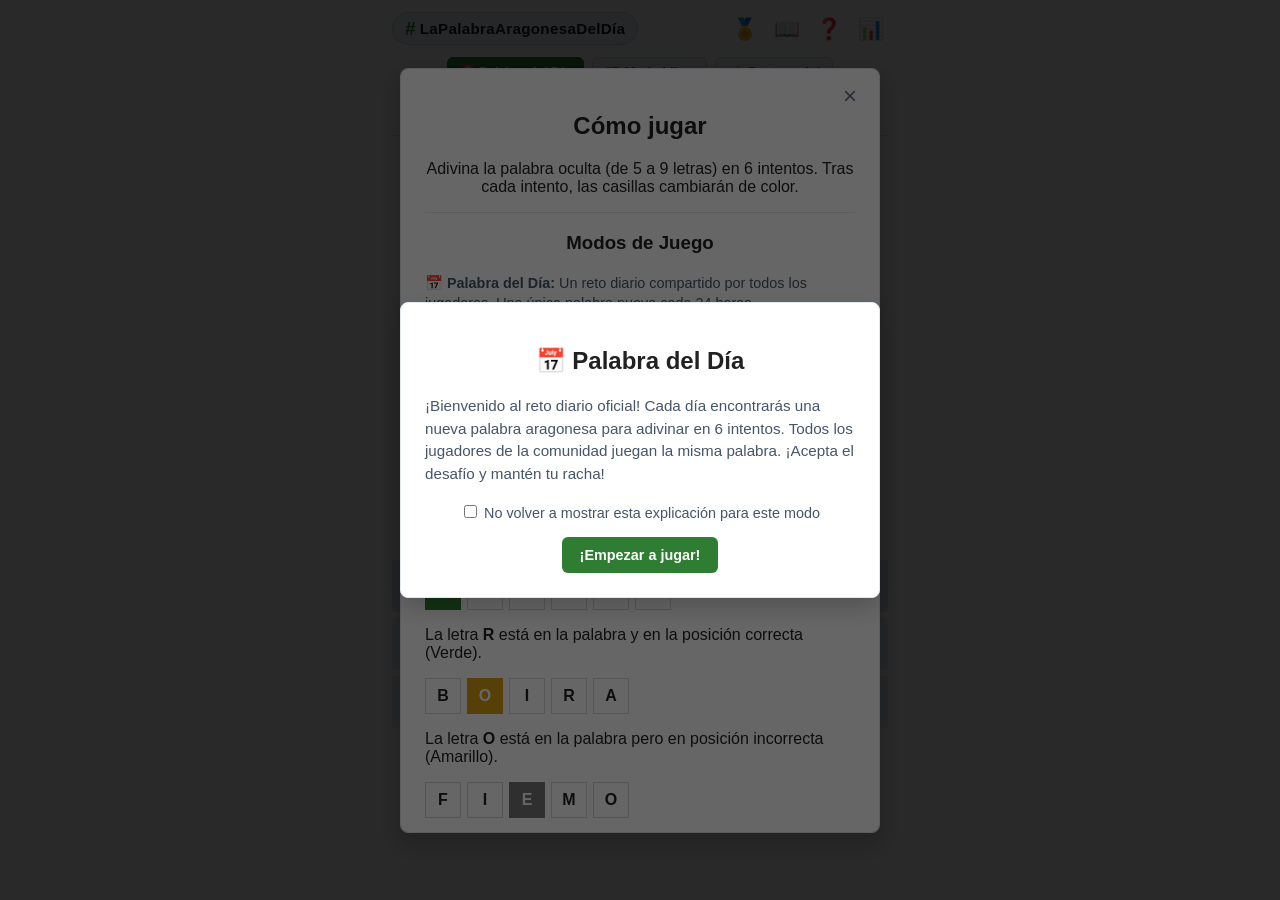
<file: index.html>
<!DOCTYPE html>
<html lang="es">
<head>
  <meta charset="UTF-8">
  <meta name="viewport" content="width=device-width, initial-scale=1.0">
  <meta name="description" content="Adivina la palabra aragonesa del día en 6 intentos. Pon a prueba y amplía tu vocabulario sobre la lengua aragonesa de forma divertida y gratuita.">
  <title>La Palabra Aragonesa del Día</title>

  <!-- PWA & Mobile Display Setup -->
  <meta name="theme-color" content="#2e7d32">
  <meta name="mobile-web-app-capable" content="yes">
  <meta name="apple-mobile-web-app-capable" content="yes">
  <meta name="apple-mobile-web-app-status-bar-style" content="default">
  <meta name="apple-mobile-web-app-title" content="La Palabra Aragonesa del Día">

  <!-- Favicon e iconos para dispositivos -->
  <link rel="icon" type="image/png" sizes="32x32" href="favicon.png">
  <link rel="icon" type="image/png" sizes="16x16" href="favicon.png">
  <link rel="apple-touch-icon" sizes="180x180" href="favicon.png">

  <!-- Configuración PWA / Web App Manifest -->
  <link rel="manifest" href="manifest.json">

  <!-- Registro automático de Service Worker para PWA -->
  <script>
    if ('serviceWorker' in navigator) {
      window.addEventListener('load', () => {
        navigator.serviceWorker.register('sw.js').catch(err => console.log('SW registration failed:', err));
      });
    }
  </script>

  <!-- SDK de OneSignal Web Push v16 -->
  <script src="https://cdn.onesignal.com/sdks/web/v16/OneSignalSDK.page.js" defer></script>
  <script>
    window.OneSignalDeferred = window.OneSignalDeferred || [];
    OneSignalDeferred.push(async function(OneSignal) {
      await OneSignal.init({
        appId: "89c2ebcd-bc32-4dea-bcd6-ec680aec20e6",
        serviceWorkerParam: { scope: "/la-palabra-aragonesa/" },
        serviceWorkerPath: "OneSignalSDKWorker.js",
        promptOptions: {
          slidedown: {
            prompts: [
              {
                type: "push",
                autoPrompt: true,
                text: {
                  actionMessage: "¿Quieres recibir avisos con la palabra aragonesa del día?",
                  acceptButton: "Permitir",
                  cancelButton: "Ahora no"
                }
              }
            ]
          }
        }
      });
    });
  </script>

  <link rel="stylesheet" href="style.css">
</head>
<body>

  <div class="app-container">
    <header>
      <div class="header-top">
        <div class="hashtag-title">
          <span class="hashtag-symbol">#</span>
          <h1>LaPalabraAragonesaDelDía</h1>
        </div>
        <div class="menu-buttons">
          <button id="btn-badges" class="icon-btn" title="Emblemas y Logros">🏅</button>
          <button id="btn-dictionary" class="icon-btn" title="Diccionario">📖</button>
          <button id="btn-help" class="icon-btn" title="Cómo jugar">❓</button>
          <button id="btn-stats" class="icon-btn" title="Estadísticas">📊</button>
        </div>
      </div>

      <!-- Selector de Modos unificado con emojis -->
      <div class="mode-selector">
        <button id="btn-mode-daily" class="mode-btn active">📅 Palabra del Día</button>
        <button id="btn-mode-free" class="mode-btn">🗺️ Modo Libre</button>
        <button id="btn-mode-timeattack" class="mode-btn">⚡ Contrarreloj</button>
        <button id="btn-mode-definitions" class="mode-btn">📜 Definiciones</button>
      </div>
    </header>

    <main>
      <!-- Indicador Modo Libre -->
      <div id="free-mode-controls" class="free-controls hidden">
        <span id="word-number-badge" class="word-badge">Palabra 1</span>
      </div>

      <!-- Controles / Indicadores del Modo Contrarreloj -->
      <div id="timeattack-controls" class="free-controls hidden">
        <span id="timeattack-timer-badge" class="word-badge">⏱️ 02:00</span>
        <span id="timeattack-score-badge" class="word-badge">🔥 Palabras: 0</span>
      </div>

      <!-- Controles / Indicadores del Modo Definiciones -->
      <div id="definitions-controls" class="free-controls hidden">
        <span id="definitions-timer-badge" class="word-badge">⏱️ 01:30</span>
        <span id="definitions-score-badge" class="word-badge">🔥 Palabras: 0</span>
      </div>

      <!-- Aviso diario completado -->
      <div id="daily-completed-banner" class="completed-banner hidden">
        ¡Ya has jugado la palabra de hoy! Vuelve mañana para un nuevo reto.
      </div>

      <!-- Definición destacada para el Modo Definiciones -->
      <div id="definitions-box-panel" class="definition-box hidden" style="margin-top: 0; margin-bottom: 12px; width: 100%;">
        <strong>Definición:</strong> <span id="definitions-text-span">Cargando definición...</span>
      </div>

      <!-- Botón de Pistas (Directo, sin anuncios) -->
      <div class="hint-container">
        <button id="btn-hint" class="hint-btn">💡 Pista 1/3 (Descartar letras)</button>
      </div>

      <!-- Tablero -->
      <div id="game-board"></div>

      <!-- Botones de Acción en Tablero Principal -->
      <div id="main-game-actions" class="main-actions-container">
        <button id="btn-main-next" class="action-btn hidden">Siguiente palabra ➡️</button>
        <button id="btn-main-retry" class="action-btn hidden">🔄 Reintentar palabra</button>
      </div>

      <!-- Teclado Virtual -->
      <div id="keyboard">
        <div class="keyboard-row">
          <button class="key" data-key="Q">Q</button>
          <button class="key" data-key="W">W</button>
          <button class="key" data-key="E">E</button>
          <button class="key" data-key="R">R</button>
          <button class="key" data-key="T">T</button>
          <button class="key" data-key="Y">Y</button>
          <button class="key" data-key="U">U</button>
          <button class="key" data-key="I">I</button>
          <button class="key" data-key="O">O</button>
          <button class="key" data-key="P">P</button>
        </div>
        <div class="keyboard-row">
          <button class="key" data-key="A">A</button>
          <button class="key" data-key="S">S</button>
          <button class="key" data-key="D">D</button>
          <button class="key" data-key="F">F</button>
          <button class="key" data-key="G">G</button>
          <button class="key" data-key="H">H</button>
          <button class="key" data-key="J">J</button>
          <button class="key" data-key="K">K</button>
          <button class="key" data-key="L">L</button>
          <button class="key" data-key="Ñ">Ñ</button>
        </div>
        <div class="keyboard-row">
          <button class="key wide-key" data-key="ENTER">ENVIAR</button>
          <button class="key" data-key="Z">Z</button>
          <button class="key" data-key="X">X</button>
          <button class="key" data-key="C">C</button>
          <button class="key" data-key="V">V</button>
          <button class="key" data-key="B">B</button>
          <button class="key" data-key="N">N</button>
          <button class="key" data-key="M">M</button>
          <button class="key wide-key" data-key="BACKSPACE">⌫</button>
        </div>
      </div>
    </main>
  </div>

  <!-- Modal Emblemas / Logros -->
  <div id="badges-modal" class="modal hidden">
    <div class="modal-content">
      <button id="close-badges" class="close-btn">×</button>
      <h2>🏅 Emblemas y Logros</h2>
      <div id="badges-counter" class="dict-counter">Desbloqueados: 0 / 100</div>
      <div id="badges-grid" class="badges-grid"></div>
      <div class="modal-actions">
        <button id="btn-modal-close-badges" class="action-btn-secondary">Cerrar</button>
      </div>
    </div>
  </div>

  <!-- Modal Diccionario -->
  <div id="dictionary-modal" class="modal hidden">
    <div class="modal-content">
      <button id="close-dictionary" class="close-btn">×</button>
      <h2>📖 Diccionario de Palabras</h2>
      <input type="text" id="dict-search-input" placeholder="Buscar palabra descubierta..." />
      <div id="dict-counter" class="dict-counter">Descubiertas: 0</div>
      <div id="dictionary-list" class="dictionary-list"></div>
      <div class="modal-actions">
        <button id="btn-modal-close-dict" class="action-btn-secondary">Cerrar</button>
      </div>
    </div>
  </div>

  <!-- Modal Instrucciones Ampliado -->
  <div id="help-modal" class="modal hidden">
    <div class="modal-content tutorial-content">
      <button id="close-help" class="close-btn">×</button>
      <h2>Cómo jugar</h2>
      <p>Adivina la palabra oculta (de 5 a 9 letras) en 6 intentos. Tras cada intento, las casillas cambiarán de color.</p>

      <hr class="tutorial-divider">
      <h3>Modos de Juego</h3>
      <div style="text-align: left; font-size: 0.9rem; color: #475569; line-height: 1.4; margin-bottom: 12px;">
        <p>📅 <strong>Palabra del Día:</strong> Un reto diario compartido por todos los jugadores. Una única palabra nueva cada 24 horas.</p>
        <p>🗺️ <strong>Modo Libre:</strong> Juega de forma ilimitada a tu ritmo, pasando a la siguiente palabra o reintentándola cuando quieras.</p>
        <p>⚡ <strong>Contrarreloj:</strong> Tienes 2 minutos para adivinar tantas palabras de 5 y 6 letras como puedas. ¡Cada acierto te da +15 segundos extra!</p>
        <p>📜 <strong>Definiciones:</strong> Cuentas con 90 segundos para adivinar palabras guiándote únicamente por su definición en aragonés.</p>
      </div>

      <hr class="tutorial-divider">
      <h3>Ejemplos de Colores</h3>

      <div class="tutorial-example">
        <div class="row">
          <div class="tile-sample correct">R</div>
          <div class="tile-sample">A</div>
          <div class="tile-sample">S</div>
          <div class="tile-sample">M</div>
          <div class="tile-sample">I</div>
          <div class="tile-sample">A</div>
        </div>
        <p>La letra <strong>R</strong> está en la palabra y en la posición correcta (Verde).</p>
      </div>

      <div class="tutorial-example">
        <div class="row">
          <div class="tile-sample">B</div>
          <div class="tile-sample present">O</div>
          <div class="tile-sample">I</div>
          <div class="tile-sample">R</div>
          <div class="tile-sample">A</div>
        </div>
        <p>La letra <strong>O</strong> está en la palabra pero en posición incorrecta (Amarillo).</p>
      </div>

      <div class="tutorial-example">
        <div class="row">
          <div class="tile-sample">F</div>
          <div class="tile-sample">I</div>
          <div class="tile-sample absent">E</div>
          <div class="tile-sample">M</div>
          <div class="tile-sample">O</div>
        </div>
        <p>La letra <strong>E</strong> no se encuentra en la palabra (Gris).</p>
      </div>

      <hr class="tutorial-divider">

      <div class="dont-show-container">
        <label for="dont-show-help">
          <input type="checkbox" id="dont-show-help">
          No volver a mostrar al comenzar
        </label>
      </div>

      <button id="start-game-btn" class="action-btn">¡Entendido, a jugar!</button>
    </div>
  </div>

  <!-- Modal de Introducción Específica por Modo -->
  <div id="mode-intro-modal" class="modal hidden">
    <div class="modal-content">
      <h2 id="mode-intro-title">Título del Modo</h2>
      <p id="mode-intro-text" style="text-align: left; font-size: 0.95rem; color: #475569; line-height: 1.5; margin: 16px 0;"></p>
      <div class="dont-show-container">
        <label for="dont-show-mode-intro">
          <input type="checkbox" id="dont-show-mode-intro">
          No volver a mostrar esta explicación para este modo
        </label>
      </div>
      <div class="modal-actions">
        <button id="mode-intro-ok-btn" class="action-btn">¡Empezar a jugar!</button>
      </div>
    </div>
  </div>

  <!-- Modal Resultado de Partida -->
  <div id="result-modal" class="modal hidden">
    <div class="modal-content">
      <div id="result-banner" class="feedback-banner"></div>

      <div id="result-word-definition" class="definition-box hidden"></div>

      <div id="result-countdown-box" class="countdown-box hidden">
        <span>Próxima palabra diaria en:</span>
        <div id="daily-timer" class="timer-digits">00:00:00</div>
      </div>

      <div class="modal-actions">
        <button id="btn-share" class="action-btn-secondary hidden">📤 Compartir resultado</button>
        <button id="btn-next-word" class="action-btn hidden">Siguiente palabra ➡️</button>
        <button id="btn-retry-word" class="action-btn hidden">🔄 Reintentar palabra</button>
        <button id="btn-close-result-modal" class="action-btn-secondary">Cerrar</button>
      </div>
    </div>
  </div>

  <!-- Modal Estadísticas -->
  <div id="stats-modal" class="modal hidden">
    <div class="modal-content">
      <button id="close-stats" class="close-btn">×</button>

      <h2>Estadísticas</h2>

      <div class="stats-tab-menu">
        <button class="stats-tab-btn active" data-tab="daily">Palabra del Día</button>
        <button class="stats-tab-btn" data-tab="free">Modo Libre</button>
        <button class="stats-tab-btn" data-tab="timeattack">Contrarreloj</button>
        <button class="stats-tab-btn" data-tab="definitions">Definiciones</button>
        <button class="stats-tab-btn" data-tab="total">Total</button>
      </div>
      
      <div class="stats-summary">
        <div class="stat-box">
          <span id="stat-played" class="stat-num">0</span>
          <span class="stat-label">Jugadas</span>
        </div>
        <div class="stat-box">
          <span id="stat-winrate" class="stat-num">0%</span>
          <span class="stat-label">% Victorias</span>
        </div>
        <div class="stat-box">
          <span id="stat-streak" class="stat-num">0</span>
          <span class="stat-label">Racha actual</span>
        </div>
        <div class="stat-box">
          <span id="stat-maxstreak" class="stat-num">0</span>
          <span class="stat-label">Racha máx.</span>
        </div>
      </div>

      <!-- Apartado para mostrar el récord de palabras en Contrarreloj -->
      <div id="stat-timeattack-record-container" class="stat-time-record-box hidden">
        <span class="stat-time-title">⚡ Récord Contrarreloj (Palabras):</span>
        <span id="stat-timeattack-best" class="stat-time-value">0</span>
      </div>

      <!-- Apartado para mostrar el récord de palabras en Definiciones -->
      <div id="stat-definitions-record-container" class="stat-time-record-box hidden">
        <span class="stat-time-title">📜 Récord Definiciones (Palabras):</span>
        <span id="stat-definitions-best" class="stat-time-value">0</span>
      </div>

      <h3>Distribución de intentos</h3>
      <div id="guess-distribution" class="distribution-container"></div>

      <div class="modal-actions">
        <button id="btn-modal-close-stats" class="action-btn-secondary">Cerrar</button>
      </div>
    </div>
  </div>

  <!-- Modal de Alerta Personalizado -->
  <div id="custom-alert-modal" class="modal hidden">
    <div class="modal-content alert-modal-content">
      <h3 class="alert-modal-title">La Palabra Aragonesa del Día</h3>
      <p id="custom-alert-message" class="alert-modal-text"></p>
      <div id="custom-alert-actions" class="modal-actions">
        <button id="custom-alert-ok-btn" class="action-btn">Aceptar</button>
        <button id="custom-alert-cancel-btn" class="action-btn-secondary hidden">Cancelar</button>
      </div>
    </div>
  </div>

  <script src="script.js"></script>
</body>
</html>
</file>
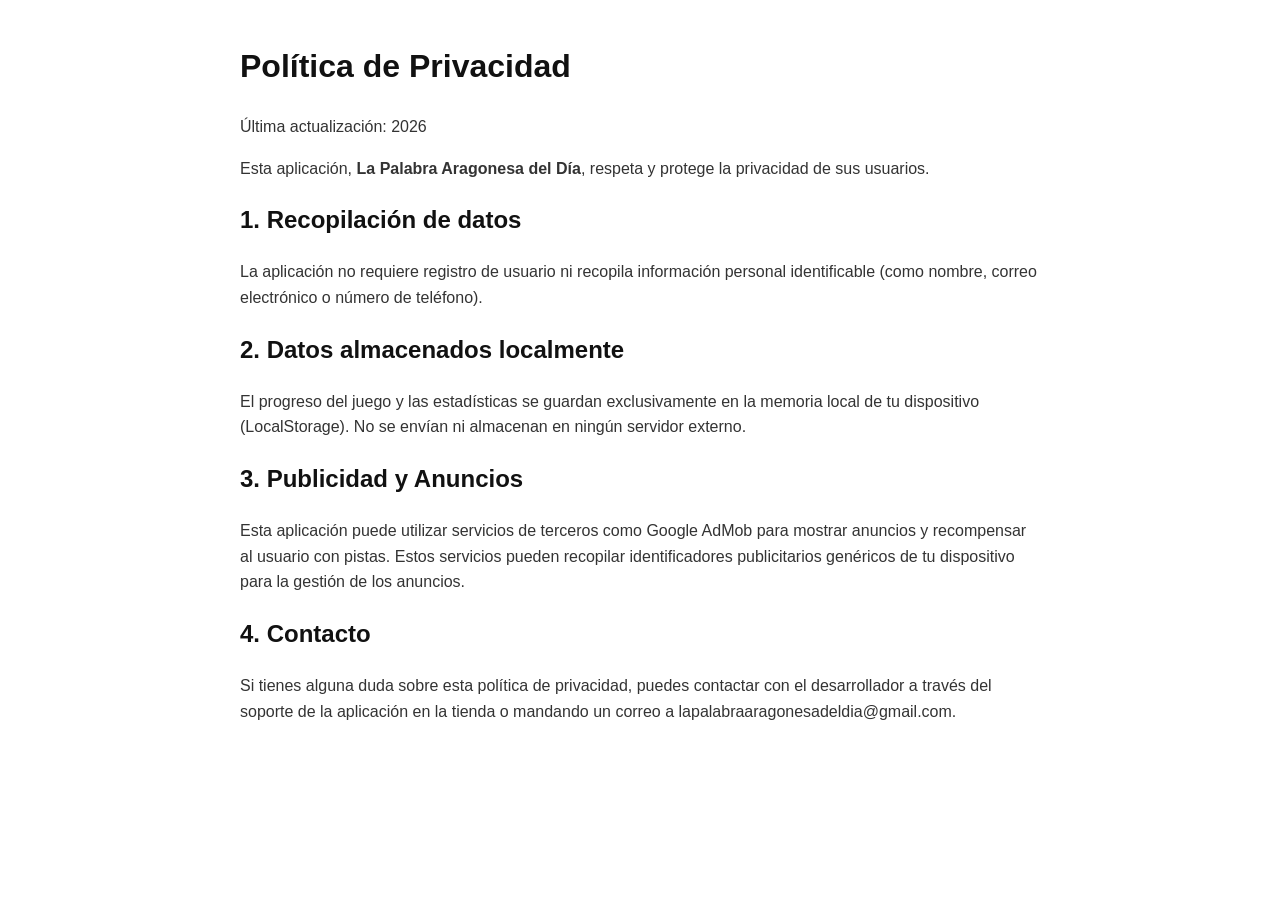
<file: privacy.html>
<!DOCTYPE html>
<html lang="es">
<head>
    <meta charset="UTF-8">
    <meta name="viewport" content="width=device-width, initial-scale=1.0">
    <title>Política de Privacidad - La Palabra Aragonesa del Día</title>
    <style>
        body { font-family: sans-serif; line-height: 1.6; max-width: 800px; margin: 0 auto; padding: 20px; color: #333; }
        h1, h2 { color: #111; }
    </style>
</head>
<body>
    <h1>Política de Privacidad</h1>
    <p>Última actualización: 2026</p>
    
    <p>Esta aplicación, <strong>La Palabra Aragonesa del Día</strong>, respeta y protege la privacidad de sus usuarios.</p>

    <h2>1. Recopilación de datos</h2>
    <p>La aplicación no requiere registro de usuario ni recopila información personal identificable (como nombre, correo electrónico o número de teléfono).</p>

    <h2>2. Datos almacenados localmente</h2>
    <p>El progreso del juego y las estadísticas se guardan exclusivamente en la memoria local de tu dispositivo (LocalStorage). No se envían ni almacenan en ningún servidor externo.</p>

    <h2>3. Publicidad y Anuncios</h2>
    <p>Esta aplicación puede utilizar servicios de terceros como Google AdMob para mostrar anuncios y recompensar al usuario con pistas. Estos servicios pueden recopilar identificadores publicitarios genéricos de tu dispositivo para la gestión de los anuncios.</p>

    <h2>4. Contacto</h2>
    <p>Si tienes alguna duda sobre esta política de privacidad, puedes contactar con el desarrollador a través del soporte de la aplicación en la tienda o mandando un correo a lapalabraaragonesadeldia@gmail.com.</p>
</body>
</html>
</file>
<file: style.css>
:root {
  --color-correct: #2e7d32;
  --color-present: #d9a014;
  --color-absent: #757575;
  --color-bg: #ffffff;
  --color-card-bg: #ffffff;
  --color-text: #212121;
  --color-border: #d3d6da;
  --color-key-bg: #e2e8f0;
  --color-key-text: #1e293b;
}

* {
  box-sizing: border-box;
}

body {
  margin: 0;
  background-color: var(--color-bg);
  color: var(--color-text);
  font-family: 'Segoe UI', Tahoma, Geneva, Verdana, sans-serif;
  display: flex;
  justify-content: center;
  align-items: flex-start;
  min-height: 100vh;
}

.hidden {
  display: none !important;
}

.app-container {
  width: 100%;
  max-width: 520px;
  padding: 12px;
  display: flex;
  flex-direction: column;
  align-items: center;
}

header {
  width: 100%;
  border-bottom: 1px solid #e0e0e0;
  padding-bottom: 12px;
  margin-bottom: 12px;
}

.header-top {
  display: flex;
  justify-content: space-between;
  align-items: center;
}

/* Estilo Hashtag para el Título */
.hashtag-title {
  display: flex;
  align-items: center;
  gap: 4px;
  background-color: #f1f5f9;
  padding: 6px 12px;
  border-radius: 20px;
  border: 1px solid #cbd5e1;
  max-width: fit-content;
}

.hashtag-symbol {
  font-size: 1.2rem;
  font-weight: 900;
  color: var(--color-correct);
  line-height: 1;
}

.hashtag-title h1 {
  font-size: 0.95rem;
  font-weight: 800;
  margin: 0;
  letter-spacing: 0.3px;
  color: #0f172a;
  text-transform: none;
  white-space: nowrap;
}

.menu-buttons {
  display: flex;
  gap: 8px;
}

.icon-btn {
  background: none;
  border: none;
  font-size: 1.3rem;
  cursor: pointer;
  padding: 4px;
  border-radius: 4px;
}

.icon-btn:hover {
  background-color: #f1f5f9;
}

.mode-selector {
  display: flex;
  justify-content: center;
  flex-wrap: wrap;
  gap: 8px;
  margin-top: 12px;
}

.mode-btn {
  background: #f1f5f9;
  color: #475569;
  border: 1px solid #cbd5e1;
  padding: 6px 12px;
  cursor: pointer;
  font-size: 0.8rem;
  border-radius: 6px;
  font-weight: bold;
}

.mode-btn.active {
  background: var(--color-correct);
  color: #fff;
  border-color: var(--color-correct);
}

main {
  width: 100%;
  display: flex;
  flex-direction: column;
  align-items: center;
}

.free-controls {
  display: flex;
  justify-content: center;
  align-items: center;
  width: 100%;
  margin-bottom: 12px;
}

.word-badge {
  background: #f1f5f9;
  color: #334155;
  padding: 6px 14px;
  border-radius: 16px;
  font-size: 0.9rem;
  font-weight: bold;
  border: 1px solid #cbd5e1;
}

.completed-banner {
  background-color: #3b82f6;
  color: #fff;
  padding: 10px 14px;
  border-radius: 6px;
  font-size: 0.85rem;
  font-weight: bold;
  margin-bottom: 12px;
  text-align: center;
  width: 100%;
}

/* Botón de Pistas */
.hint-container {
  display: flex;
  justify-content: center;
  width: 100%;
  margin-bottom: 12px;
}

.hint-btn {
  background-color: #d97706;
  color: #ffffff;
  padding: 8px 16px;
  border-radius: 20px;
  font-weight: bold;
  border: none;
  cursor: pointer;
  font-size: 0.85rem;
  transition: background-color 0.2s, opacity 0.2s;
  box-shadow: 0 2px 4px rgba(0, 0, 0, 0.1);
}

.hint-btn:hover:not(:disabled) {
  background-color: #b45309;
}

.hint-btn:disabled {
  background-color: #94a3b8;
  cursor: not-allowed;
  opacity: 0.7;
  box-shadow: none;
}

#game-board {
  display: flex;
  flex-direction: column;
  gap: 6px;
  margin-bottom: 12px;
  width: 100%;
  align-items: center;
}

.board-row {
  display: flex;
  gap: 6px;
  justify-content: center;
  width: 100%;
}

.tile {
  flex: 1;
  max-width: 52px;
  aspect-ratio: 1 / 1;
  border: 2px solid var(--color-border);
  display: flex;
  justify-content: center;
  align-items: center;
  font-size: clamp(1.1rem, 4vw, 1.7rem);
  font-weight: bold;
  text-transform: uppercase;
  border-radius: 4px;
  user-select: none;
  background-color: #fff;
  color: var(--color-text);
  perspective: 1000px;
  transition: border-color 0.2s ease, transform 0.15s ease, background-color 0.2s ease, box-shadow 0.2s ease;
}

.tile.selectable {
  cursor: pointer;
}

.tile.selected {
  border: 4px solid #0284c7 !important;
  background-color: #e0f2fe !important;
  transform: scale(1.08);
  box-shadow: 0 0 10px rgba(2, 132, 199, 0.5);
  z-index: 2;
}

@keyframes flipTile {
  0% { transform: rotateX(0deg); }
  50% { transform: rotateX(90deg); }
  100% { transform: rotateX(0deg); }
}

.tile.flip {
  animation: flipTile 0.5s ease forwards;
}

.tile.filled { border-color: #878a8c; }
.tile.correct { background-color: var(--color-correct); border-color: var(--color-correct); color: #fff; }
.tile.present { background-color: var(--color-present); border-color: var(--color-present); color: #fff; }
.tile.absent { background-color: var(--color-absent); border-color: var(--color-absent); color: #fff; }

.tile.ghost-green {
  border-color: var(--color-correct);
  color: var(--color-correct);
  background-color: rgba(46, 125, 50, 0.1);
}

.main-actions-container {
  display: flex;
  justify-content: center;
  margin-bottom: 14px;
  width: 100%;
}

#keyboard {
  width: 100%;
  display: flex;
  flex-direction: column;
  gap: 6px;
}

.keyboard-row {
  display: flex;
  justify-content: center;
  gap: 4px;
  width: 100%;
}

.key {
  background-color: var(--color-key-bg);
  color: var(--color-key-text);
  border: none;
  border-radius: 4px;
  font-weight: bold;
  height: 52px;
  flex: 1;
  display: flex;
  justify-content: center;
  align-items: center;
  cursor: pointer;
  user-select: none;
  font-size: 0.95rem;
  transition: background-color 0.3s ease;
}

.key.wide-key {
  flex: 1.5;
  font-size: 0.75rem;
}

.key.correct { background-color: var(--color-correct); color: #fff; }
.key.present { background-color: var(--color-present); color: #fff; }
.key.absent { background-color: var(--color-absent); color: #fff; }

.modal {
  position: fixed;
  top: 0;
  left: 0;
  width: 100vw;
  height: 100vh;
  background: rgba(0, 0, 0, 0.6);
  display: flex;
  justify-content: center;
  align-items: center;
  z-index: 9999;
  padding: 16px;
  box-sizing: border-box;
}

.modal-content {
  background: var(--color-card-bg);
  padding: 24px;
  border-radius: 8px;
  width: 100%;
  max-width: 480px;
  text-align: center;
  position: relative;
  max-height: 85vh;
  overflow-y: auto;
  box-shadow: 0 10px 25px rgba(0, 0, 0, 0.2);
  border: 1px solid #e2e8f0;
}

.close-btn {
  position: absolute;
  top: 12px;
  right: 16px;
  background: none;
  border: none;
  color: #64748b;
  font-size: 1.5rem;
  cursor: pointer;
  z-index: 10;
}

.tutorial-divider {
  border: 0;
  border-top: 1px solid #e2e8f0;
  margin: 16px 0;
}

.tutorial-example {
  text-align: left;
  margin-bottom: 12px;
}

.tutorial-example .row {
  display: flex;
  gap: 6px;
  margin-bottom: 4px;
}

.tile-sample {
  width: 36px;
  height: 36px;
  border: 1px solid var(--color-border);
  display: flex;
  justify-content: center;
  align-items: center;
  font-weight: bold;
}

.tile-sample.correct { background: var(--color-correct); border-color: var(--color-correct); color: #fff; }
.tile-sample.present { background: var(--color-present); border-color: var(--color-present); color: #fff; }
.tile-sample.absent { background: var(--color-absent); border-color: var(--color-absent); color: #fff; }

.dont-show-container {
  margin: 16px 0;
  font-size: 0.9rem;
  color: #475569;
}

.action-btn, .action-btn-secondary {
  padding: 10px 18px;
  border-radius: 6px;
  font-weight: bold;
  border: none;
  cursor: pointer;
  font-size: 0.9rem;
}

.action-btn {
  background-color: var(--color-correct);
  color: #fff;
}

.action-btn-secondary {
  background-color: #64748b;
  color: #fff;
}

.feedback-banner {
  padding: 14px;
  border-radius: 6px;
  font-weight: bold;
  margin-bottom: 14px;
  font-size: 1.05rem;
}

.feedback-banner.win { background-color: var(--color-correct); color: #fff; }
/* Estética unificada y amigable (verde claro/suave) en lugar del rojo agresivo */
.feedback-banner.lose { 
  background-color: #e8f5e9; 
  color: #2e7d32; 
  border: 2px solid #a5d6a7; 
}

.countdown-box {
  margin: 16px 0;
  font-size: 0.9rem;
  color: #475569;
}

.timer-digits {
  font-size: 1.6rem;
  font-weight: bold;
  color: var(--color-correct);
  margin-top: 6px;
}

.stats-tab-menu {
  display: flex;
  justify-content: center;
  flex-wrap: wrap;
  gap: 4px;
  margin-bottom: 16px;
  border-bottom: 2px solid #e2e8f0;
  padding-bottom: 8px;
}

.stats-tab-btn {
  background: none;
  border: none;
  padding: 6px 10px;
  font-size: 0.8rem;
  font-weight: bold;
  color: #64748b;
  cursor: pointer;
  border-radius: 4px;
}

.stats-tab-btn.active {
  background-color: var(--color-correct);
  color: #fff;
}

.stats-summary {
  display: flex;
  justify-content: space-around;
  margin: 16px 0;
}

.stat-box {
  display: flex;
  flex-direction: column;
}

.stat-num {
  font-size: 1.6rem;
  font-weight: bold;
  color: #0f172a;
}

.stat-label {
  font-size: 0.75rem;
  color: #64748b;
}

.stat-time-record-box {
  display: flex;
  flex-direction: column;
  align-items: center;
  background: #f8fafc;
  border: 1px solid #e2e8f0;
  border-radius: 8px;
  padding: 10px;
  margin: 12px 0;
  text-align: center;
  width: 100%;
}

.stat-time-value {
  font-size: 1.4rem;
  font-weight: bold;
  color: #d97706;
  margin-top: 4px;
}

.stat-time-title {
  font-size: 0.8rem;
  color: #475569;
  font-weight: 600;
  text-transform: uppercase;
  letter-spacing: 0.5px;
}

.distribution-container {
  display: flex;
  flex-direction: column;
  gap: 6px;
  margin-bottom: 16px;
}

.dist-row {
  display: flex;
  align-items: center;
  gap: 8px;
}

.dist-num {
  font-weight: bold;
  width: 18px;
  color: #334155;
  text-align: right;
}

.dist-bar-bg {
  flex: 1;
  background: #f1f5f9;
  border-radius: 3px;
  overflow: hidden;
}

.dist-bar-fill {
  background-color: var(--color-correct);
  color: #fff;
  font-size: 0.8rem;
  font-weight: bold;
  text-align: right;
  padding: 2px 8px;
  box-sizing: border-box;
  min-width: 28px;
  white-space: nowrap;
}

.definition-box {
  background: #f8fafc;
  border-left: 4px solid var(--color-correct);
  padding: 12px;
  text-align: left;
  margin: 16px 0;
  border-radius: 0 4px 4px 0;
  color: #334155;
  border-top: 1px solid #e2e8f0;
  border-right: 1px solid #e2e8f0;
  border-bottom: 1px solid #e2e8f0;
}

.modal-actions {
  display: flex;
  gap: 8px;
  justify-content: center;
  flex-wrap: wrap;
  margin-top: 16px;
}

.alert-modal-content {
  max-width: 380px;
  padding: 20px;
}

.alert-modal-title {
  margin-top: 0;
  margin-bottom: 12px;
  font-size: 1.1rem;
  color: var(--color-correct);
}

.alert-modal-text {
  font-size: 0.95rem;
  color: #334155;
  line-height: 1.4;
  white-space: pre-line;
  margin-bottom: 18px;
}

.dict-counter {
  font-weight: bold;
  margin: 10px 0;
  text-align: center;
  color: #4a5568;
  font-size: 0.9rem;
}

#dict-search-input {
  width: 100%;
  padding: 10px;
  border: 2px solid #cbd5e0;
  border-radius: 8px;
  margin-top: 10px;
  margin-bottom: 6px;
  font-size: 0.95rem;
  box-sizing: border-box;
  outline: none;
}

#dict-search-input:focus {
  border-color: var(--color-correct);
}

.dictionary-list {
  max-height: 350px;
  overflow-y: auto;
  display: flex;
  flex-direction: column;
  gap: 10px;
  padding-right: 4px;
  margin-top: 10px;
}

.dict-card {
  background-color: #f7fafc;
  border-left: 5px solid var(--color-correct);
  padding: 12px;
  border-radius: 6px;
  box-shadow: 0 1px 3px rgba(0,0,0,0.08);
  text-align: left;
}

.dict-card-header {
  display: flex;
  justify-content: space-between;
  align-items: center;
  margin-bottom: 6px;
}

.dict-word {
  font-size: 1.05rem;
  font-weight: bold;
  color: #2d3748;
  text-transform: uppercase;
}

.dict-definition {
  font-size: 0.9rem;
  color: #4a5568;
  line-height: 1.4;
}

.dict-empty-msg {
  text-align: center;
  color: #a0aec0;
  padding: 24px 10px;
  font-size: 0.95rem;
  line-height: 1.4;
}

.badges-grid {
  display: grid;
  grid-template-columns: repeat(auto-fill, minmax(110px, 1fr));
  gap: 10px;
  max-height: 50vh;
  overflow-y: auto;
  padding: 6px;
  margin-top: 10px;
  box-sizing: border-box;
}

.badge-card {
  background: #f8fafc;
  border: 1px solid #e2e8f0;
  border-radius: 8px;
  padding: 8px 6px;
  display: flex;
  flex-direction: column;
  align-items: center;
  text-align: center;
  position: relative;
  transition: transform 0.2s, border-color 0.2s;
}

.badge-card.unlocked {
  background: #f0fdf4;
  border-color: var(--color-correct);
  box-shadow: 0 2px 4px rgba(46, 125, 50, 0.15);
}

.badge-card.locked {
  opacity: 0.55;
  filter: grayscale(80%);
}

.badge-icon {
  font-size: 1.6rem;
  margin-bottom: 4px;
}

.badge-title {
  font-size: 0.75rem;
  font-weight: bold;
  color: #1e293b;
  margin-bottom: 2px;
  line-height: 1.2;
}

.badge-desc {
  font-size: 0.65rem;
  color: #64748b;
  line-height: 1.2;
}

.badge-status {
  font-size: 0.6rem;
  font-weight: bold;
  margin-top: 6px;
  padding: 2px 6px;
  border-radius: 10px;
}

.badge-card.unlocked .badge-status {
  background-color: var(--color-correct);
  color: #fff;
}

.badge-card.locked .badge-status {
  background-color: #cbd5e1;
  color: #475569;
}
</file>
